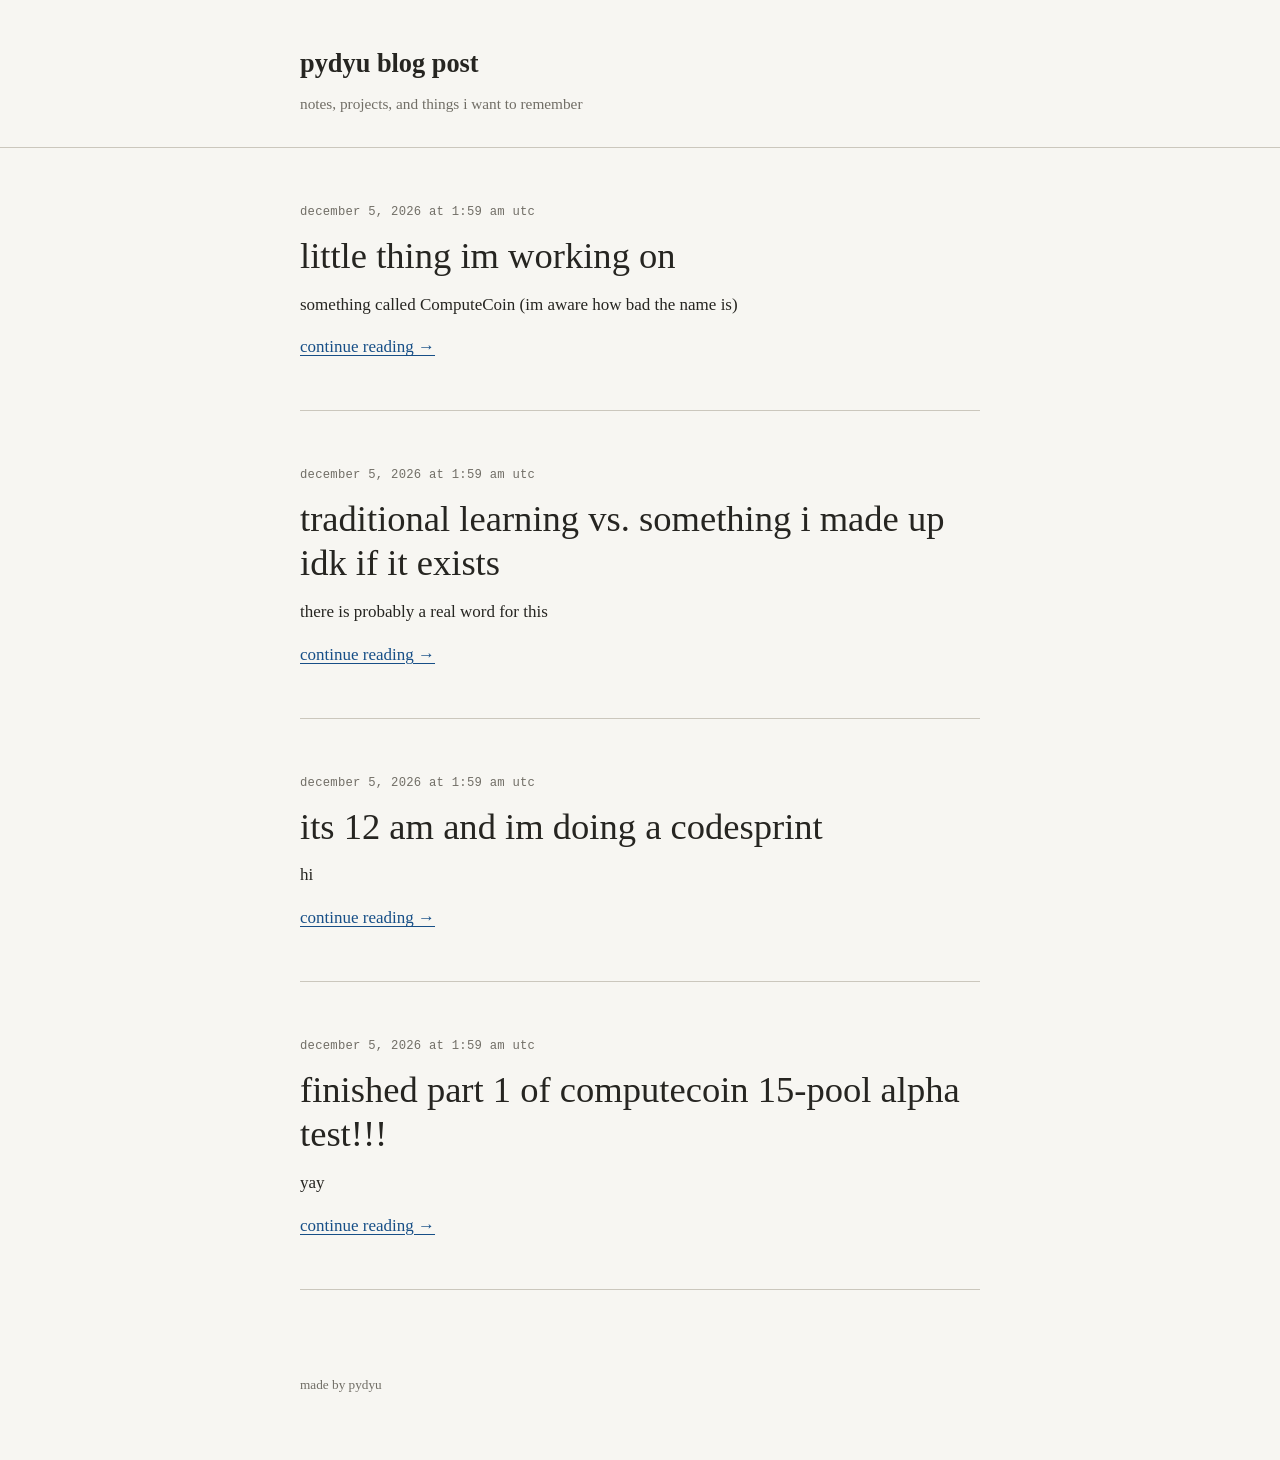
<file: index.html>
<!doctype html>
<html lang="en">
<head>
  <meta charset="utf-8">
  <meta name="viewport" content="width=device-width, initial-scale=1">
  <meta name="description" content="Blog posts by pydyu.">
  <title>pydyu blog post</title>
  <link rel="stylesheet" href="styles.css">
  <script src="datetime.js" defer></script>
</head>
<body>
  <header class="site-header">
    <div class="page-width">
      <a class="site-title" href="index.html">pydyu blog post</a>
      <p class="site-note">notes, projects, and things i want to remember</p>
    </div>
  </header>

  <main class="page-width" id="content">
    <h1 class="visually-hidden">pydyu blog posts</h1>

    <article class="post-summary">
      <time data-auto-datetime data-source="posts/post0.html">date and time loading…</time>
      <h2><a href="posts/post0.html">little thing im working on</a></h2>
      <p>something called ComputeCoin (im aware how bad the name is)</p>
      <a class="continue" href="posts/post0.html">continue reading →</a>
    </article>

    <article class="post-summary">
      <time data-auto-datetime data-source="posts/post1.html">date and time loading…</time>
      <h2><a href="posts/post1.html">traditional learning vs. something i made up idk if it exists</a></h2>
      <p>there is probably a real word for this</p>
      <a class="continue" href="posts/post1.html">continue reading →</a>
    </article>

    <article class="post-summary">
      <time data-auto-datetime data-source="posts/post2.html">date and time loading…</time>
      <h2><a href="posts/post2.html">its 12 am and im doing a codesprint</a></h2>
      <p>hi</p>
      <a class="continue" href="posts/post2.html">continue reading →</a>
    </article>

    
    <article class="post-summary">
      <time data-auto-datetime data-source="posts/post3.html">date and time loading…</time>
      <h2><a href="posts/post3.html">finished part 1 of computecoin 15-pool alpha test!!!</a></h2>
      <p>yay </p>
      <a class="continue" href="posts/post3.html">continue reading →</a>
    </article>
    
  </main>

  <footer class="page-width">
    <p>made by pydyu</p>
  </footer>


  <script
  data-goatcounter="https://pydyublog.goatcounter.com/count"
  async
  src="//gc.zgo.at/count.js">
</script>
</body>
</html>
</file>
<file: styles.css>
:root {
  --background: #f7f6f2;
  --text: #262521;
  --muted: #716e66;
  --line: #cbc7bd;
  --link: #174f87;
}

* { box-sizing: border-box; }
html { font-size: 17px; }

body {
  margin: 0;
  color: var(--text);
  background: var(--background);
  font-family: Georgia, "Times New Roman", serif;
  line-height: 1.7;
}

.page-width { width: min(680px, calc(100% - 36px)); margin-inline: auto; }

.site-header {
  padding: 42px 0 30px;
  border-bottom: 1px solid var(--line);
}

.site-title {
  color: var(--text);
  font-size: 1.55rem;
  font-weight: bold;
  text-decoration: none;
}

.site-note { margin: 4px 0 0; color: var(--muted); font-size: .9rem; }
main { padding-bottom: 45px; }

.post-summary {
  width: min(680px, calc(100vw - 36px));
  margin-inline: auto;
  padding: 48px 0;
  border-bottom: 1px solid var(--line);
}

time {
  color: var(--muted);
  font-family: ui-monospace, SFMono-Regular, Consolas, monospace;
  font-size: .72rem;
  letter-spacing: .02em;
}

h1, h2 { line-height: 1.2; }

.post-summary h2 {
  margin: 9px 0 13px;
  font-size: clamp(1.65rem, 6vw, 2.15rem);
  font-weight: normal;
}

.post-summary h2 a {
  color: var(--text);
  text-decoration-thickness: 1px;
  text-decoration-color: transparent;
  text-underline-offset: 4px;
}

.post-summary h2 a:hover { text-decoration-color: var(--text); }
.post-summary p { margin: 0 0 14px; }

.continue, .article a, .post-navigation a {
  color: var(--link);
  text-underline-offset: 3px;
}

footer { padding: 26px 0 50px; color: var(--muted); font-size: .78rem; }

.article-header {
  padding: 55px 0 35px;
  border-bottom: 1px solid var(--line);
}

.article-header h1 {
  margin: 10px 0 14px;
  font-size: clamp(2.15rem, 8vw, 3.35rem);
  font-weight: normal;
}

.article-header .summary { margin: 0; color: var(--muted); font-style: italic; }
.article { padding: 40px 0 60px; font-size: 1.06rem; }
.article p { margin: 0 0 1.45em; }
.article h2 { margin: 2em 0 .65em; font-size: 1.55rem; }

.article blockquote {
  margin: 2em 0;
  padding-left: 20px;
  border-left: 2px solid var(--text);
  color: #48463f;
  font-style: italic;
}

/* Still images and animated GIFs use the same responsive markup. */
.article figure { margin: 2.25em 0; }
.article figure.wide { margin-inline: clamp(-80px, -8vw, 0px); }
.article img {
  display: block;
  width: 100%;
  height: auto;
  border: 1px solid var(--line);
}
.article figcaption { margin-top: 7px; color: var(--muted); font-size: 1.3rem; }

.post-navigation {
  display: flex;
  justify-content: space-between;
  gap: 20px;
  padding: 25px 0 45px;
  border-top: 1px solid var(--line);
  font-size: .9rem;
}

.visually-hidden {
  position: absolute;
  width: 1px;
  height: 1px;
  padding: 0;
  margin: -1px;
  overflow: hidden;
  clip: rect(0, 0, 0, 0);
  white-space: nowrap;
  border: 0;
}

a:focus-visible { outline: 2px solid var(--link); outline-offset: 3px; }

@media (max-width: 520px) {
  html { font-size: 16px; }
  .site-header { padding-top: 30px; }
  .post-summary { padding: 38px 0; }
  .article figure.wide { margin-inline: 0; }
  .post-navigation { flex-direction: column; }
}
</file>
